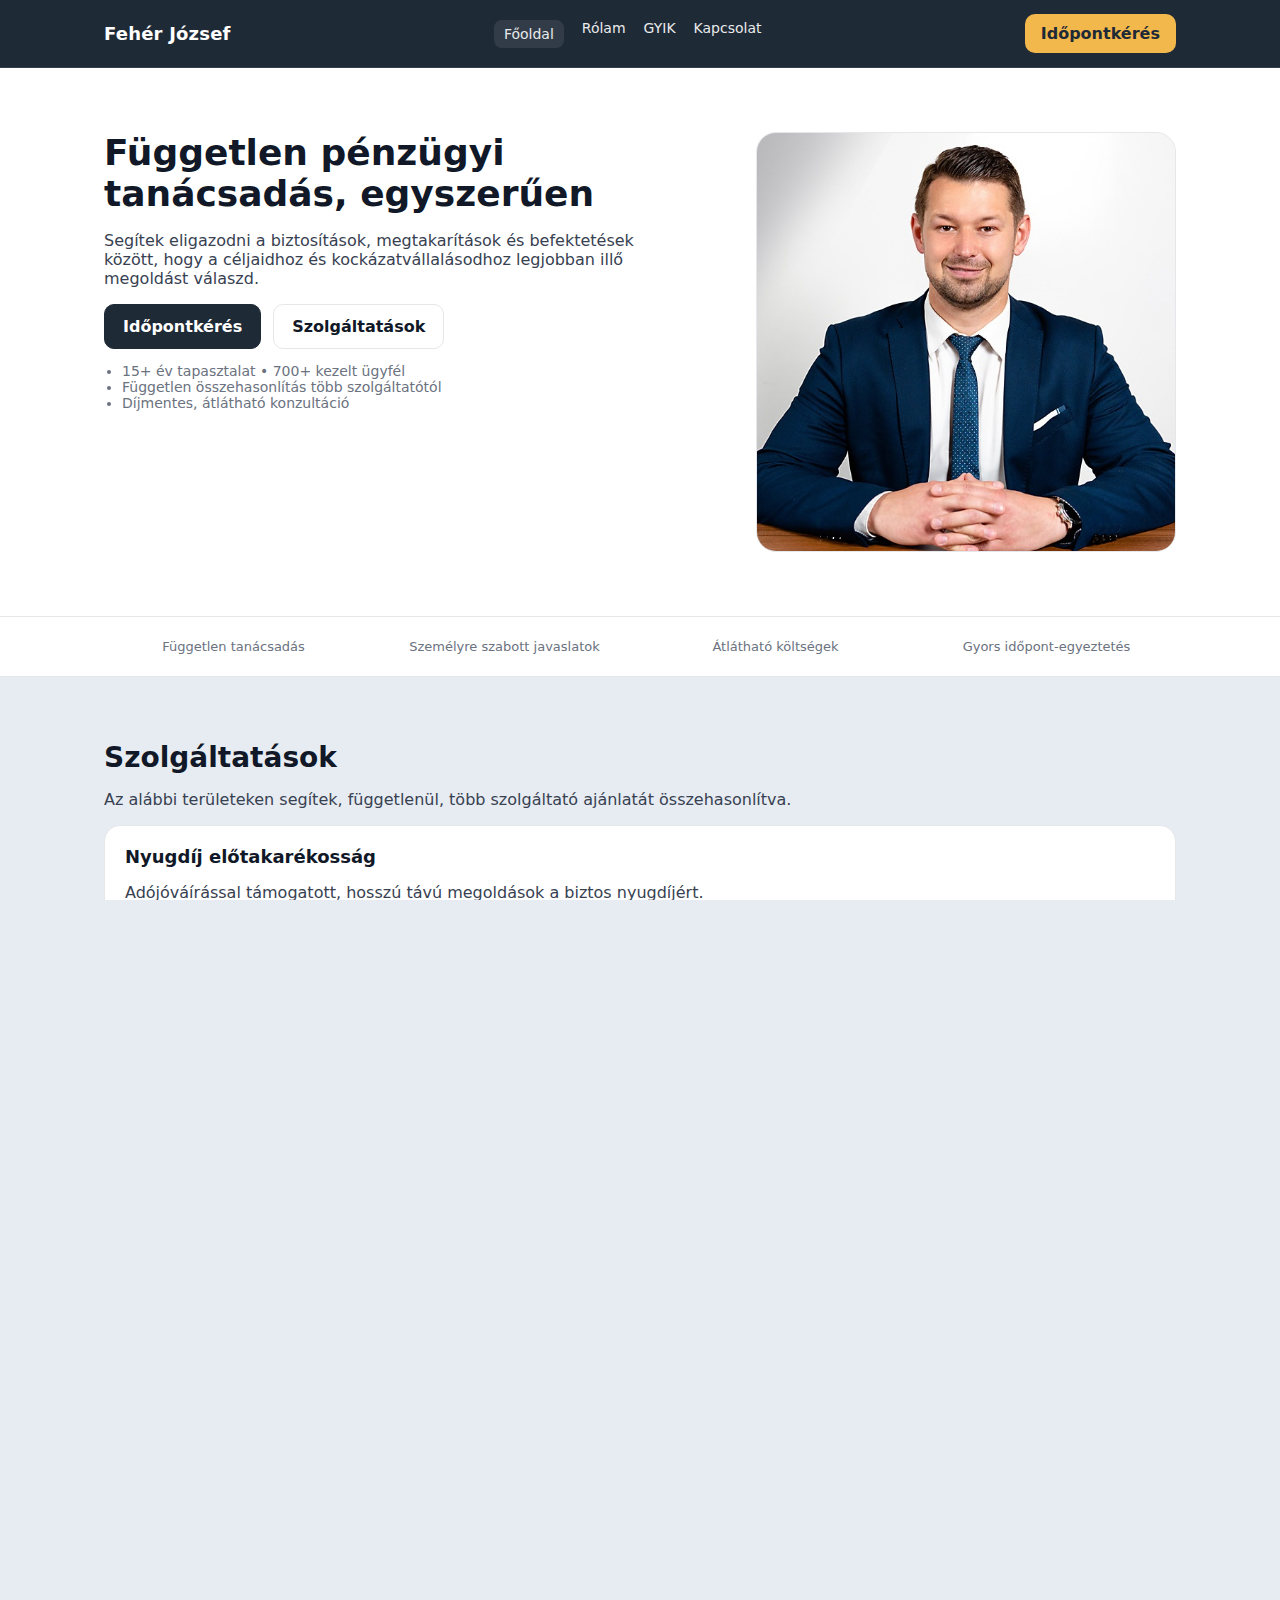
<file: index.html>
<!DOCTYPE html>
<html lang="hu">
  <head>
    <meta charset="utf-8" />
    <meta name="viewport" content="width=device-width, initial-scale=1" />
    <title>Fehér József – Főoldal</title>
    <link rel="stylesheet" href="styles.css" />
  </head>
  <body>
    <!-- ===== Header ===== -->
    <header>
      <div class="container nav">
        <a class="brand" href="index.html">Fehér József</a>

        <!-- Hamburger -->
        <button id="menu-toggle" type="button" class="menu-toggle"
                aria-expanded="false" aria-controls="mainmenu" aria-label="Menü">☰</button>

        <!-- Főmenü -->
        <nav class="menu" id="mainmenu">
  <a href="index.html" class="active" aria-current="page">Főoldal</a>
  <a href="rolam.html">Rólam</a>
  <a href="gyik.html">GYIK</a>
  <a href="kapcsolat.html">Kapcsolat</a>
</nav>


        <a class="cta" href="kapcsolat.html">Időpontkérés</a>
      </div>
    </header>

    <!-- ===== Hero ===== -->
    <section id="hero" class="hero">
      <div class="container pad hero-grid">
        <div>
          <h1>Független pénzügyi tanácsadás, egyszerűen</h1>
          <p>
            Segítek eligazodni a biztosítások, megtakarítások és befektetések között,
            hogy a céljaidhoz és kockázatvállalásodhoz legjobban illő megoldást válaszd.
          </p>
          <div class="btn-row">
            <a class="btn primary" href="kapcsolat.html">Időpontkérés</a>
            <a class="btn" href="#szolgaltatasok">Szolgáltatások</a>
          </div>
          <ul style="margin:14px 0 0 0; padding-left:18px; color:#6b7280; font-size:14px">
            <li>15+ év tapasztalat • 700+ kezelt ügyfél</li>
            <li>Független összehasonlítás több szolgáltatótól</li>
            <li>Díjmentes, átlátható konzultáció</li>
          </ul>
        </div>

        <div class="hero-img square">
          <img class="square-img" src="feher-jozsef-fejlec-1.jpg" alt="Fehér József – portré">
        </div>
      </div>
    </section>

    <!-- ===== Strip ===== -->
    <section class="strip">
      <div class="container pad" style="padding-top:22px; padding-bottom:22px">
        <div class="strip-grid">
          <div class="strip-item">Független tanácsadás</div>
          <div class="strip-item">Személyre szabott javaslatok</div>
          <div class="strip-item">Átlátható költségek</div>
          <div class="strip-item">Gyors időpont-egyeztetés</div>
        </div>
      </div>
    </section>

    <!-- ===== Szolgáltatások ===== -->
    <section id="szolgaltatasok">
      <div class="container pad">
        <h2>Szolgáltatások</h2>
        <p>Az alábbi területeken segítek, függetlenül, több szolgáltató ajánlatát összehasonlítva.</p>

        <a href="nyugdij.html" class="clickable-card">
          <div class="card">
          <h3>Nyugdíj előtakarékosság</h3>
          <p>Adójóváírással támogatott, hosszú távú megoldások a biztos nyugdíjért.</p>
          <ul>
          <li>NYESZ / Önkéntes nyugdíjpénztár</li>
          <li>Nyugdíjbiztosítások összehasonlítása</li>
          <li>Kockázat–hozam egyensúly</li>
      </ul>
    </div>
</a>
          <div class="card">
            <h3>Életbiztosítás</h3>
            <p>Védelem váratlan helyzetekre: család, hitel és vállalkozás biztonsága.</p>
            <ul style="margin:10px 0 0 18px;color:#6b7280;font-size:14px">
              <li>Kockázati élet, baleset, rokkantság</li>
              <li>Összeg és díj optimalizálás</li>
              <li>Több biztosító ajánlatai</li>
            </ul>
          </div>

          <div class="card">
            <h3>Hitel</h3>
            <p>Lakás-, vállalkozói és szabad felhasználású hitelek objektív összevetése.</p>
            <ul style="margin:10px 0 0 18px;color:#6b7280;font-size:14px">
              <li>Kamat, THM és költségek elemzése</li>
              <li>Kiváltási lehetőségek</li>
              <li>Egyedi feltételek egyeztetése</li>
            </ul>
          </div>

          <div class="card">
            <h3>Befektetés</h3>
            <p>Közép- és hosszú távú megtakarítások átlátható költségekkel.</p>
            <ul style="margin:10px 0 0 18px;color:#6b7280;font-size:14px">
              <li>Profilhoz illesztett portfólió</li>
              <li>Rendszeres / eseti befizetés</li>
              <li>Kockázatkezelés</li>
            </ul>
          </div>

          <div class="card">
            <h3>Gyermek megtakarítás</h3>
            <p>Előre tervezett pénzügyi háttér a legfontosabb mérföldkövekhez.</p>
            <ul style="margin:10px 0 0 18px;color:#6b7280;font-size:14px">
              <li>Oktatás és indulótőke</li>
              <li>Időtáv- és kockázat-illesztés</li>
              <li>Költséghatékony megoldások</li>
            </ul>
          </div>

          <div class="card">
            <h3>Vállalati megoldások</h3>
            <p>Munkavállalói juttatások és kockázatkezelés cégeknek.</p>
            <ul style="margin:10px 0 0 18px;color:#6b7280;font-size:14px">
              <li>Egészség- és nyugdíjprogramok</li>
              <li>Csoportos biztosítások</li>
              <li>Költségoptimalizálás</li>
            </ul>
          </div>
        </div>
      </div>
    </section>

    <!-- ===== Footer ===== -->
    <footer>
      <div class="container">
        <div style="display:flex; flex-wrap:wrap; gap:10px; align-items:center; justify-content:space-between;">
          <strong>Fehér József</strong>
          <div style="font-size:12px">
            © <span id="year"></span> Fehér József •
            <a href="adatkezeles.html">Adatkezelési tájékoztató</a> •
            <a href="joginyilatkozat.html">Jogi nyilatkozat</a>
          </div>
        </div>
      </div>
    </footer>

    <!-- ===== Script (EGY darab, tiszta) ===== -->
    <script>
      // © év
      document.getElementById('year').textContent = new Date().getFullYear();

      // Hamburger
      document.addEventListener('DOMContentLoaded', function () {
        const btn  = document.getElementById('menu-toggle');
        const menu = document.getElementById('mainmenu');
        if (!btn || !menu) return;

        btn.addEventListener('click', function (e) {
          e.preventDefault();
          e.stopPropagation();
          const open = menu.classList.toggle('open');
          btn.setAttribute('aria-expanded', open ? 'true' : 'false');
        });

        // menün kívül katt: zárás
        document.addEventListener('click', function (e) {
          if (menu.classList.contains('open') &&
              !menu.contains(e.target) && e.target !== btn) {
            menu.classList.remove('open');
            btn.setAttribute('aria-expanded', 'false');
          } document.addEventListener('DOMContentLoaded', function () {
    const btn  = document.getElementById('menu-toggle');
    const menu = document.getElementById('mainmenu');
    if (!btn || !menu) return;

    // Menü zárása, ha egy menüpontot választanak
    menu.querySelectorAll('a').forEach(a=>{
      a.addEventListener('click', ()=>{
        if (menu.classList.contains('open')) {
          menu.classList.remove('open');
          btn.setAttribute('aria-expanded','false');
        }
      });
    });
  });
        });
      });
    </script>
  </body>
</html>
</file>
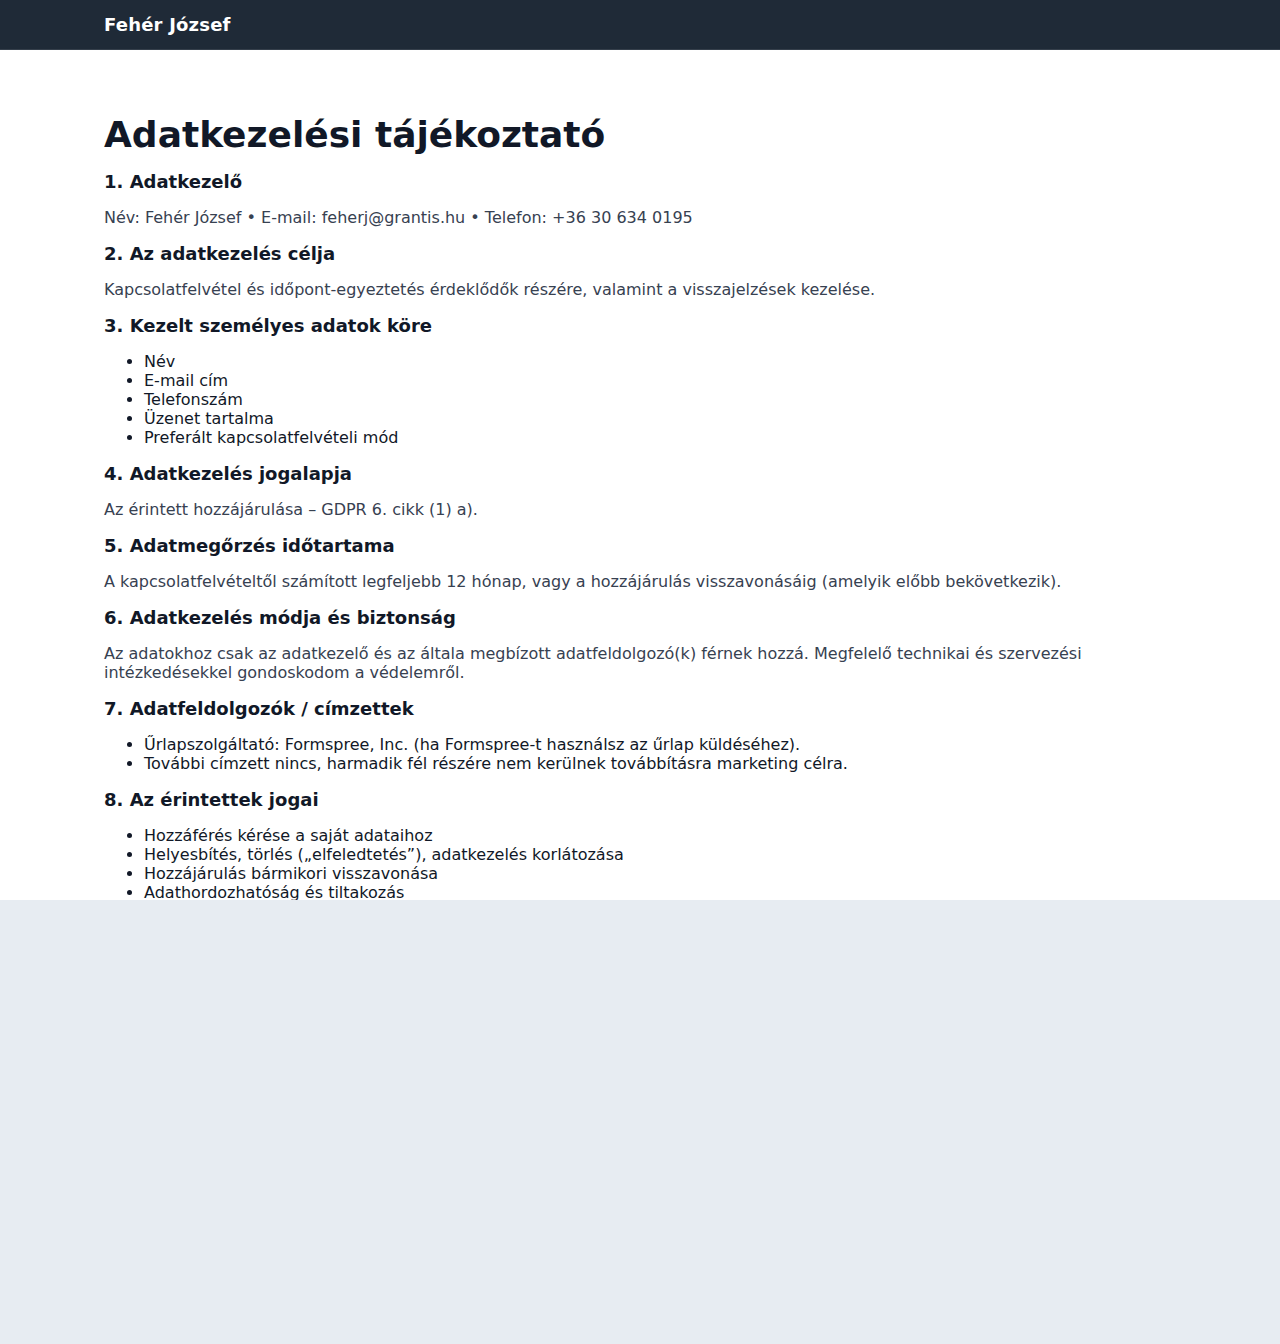
<file: adatkezeles.html>
<!DOCTYPE html>
<html lang="hu">
	<head>
		<meta charset="utf-8" />
		<meta name="viewport" content="width=device-width, initial-scale=1" />
		<title>Adatkezelési tájékoztató – Fehér József</title>
		<link rel="stylesheet" href="styles.css" />
	</head>
	<body>
		<header>
			<div class="container nav">
				<a class="brand" href="index.html">Fehér József</a>
			</div>
		</header>
		<section class="hero">
			<div class="container pad">
				<h1>Adatkezelési tájékoztató</h1>
				<p>
					
				</p>
				<h3>1. Adatkezelő</h3>
				<p>
					Név: Fehér József • E-mail: feherj@grantis.hu • Telefon: +36 30 634
					0195
				</p>

				<h3>2. Az adatkezelés célja</h3>
				<p>
					Kapcsolatfelvétel és időpont-egyeztetés érdeklődők részére, valamint a
					visszajelzések kezelése.
				</p>

				<h3>3. Kezelt személyes adatok köre</h3>
				<ul>
					<li>Név</li>
					<li>E-mail cím</li>
					<li>Telefonszám</li>
					<li>Üzenet tartalma</li>
					<li>Preferált kapcsolatfelvételi mód</li>
				</ul>

				<h3>4. Adatkezelés jogalapja</h3>
				<p>Az érintett hozzájárulása – GDPR 6. cikk (1) a).</p>

				<h3>5. Adatmegőrzés időtartama</h3>
				<p>
					A kapcsolatfelvételtől számított legfeljebb 12 hónap, vagy a
					hozzájárulás visszavonásáig (amelyik előbb bekövetkezik).
				</p>

				<h3>6. Adatkezelés módja és biztonság</h3>
				<p>
					Az adatokhoz csak az adatkezelő és az általa megbízott
					adatfeldolgozó(k) férnek hozzá. Megfelelő technikai és szervezési
					intézkedésekkel gondoskodom a védelemről.
				</p>

				<h3>7. Adatfeldolgozók / címzettek</h3>
				<ul>
					<li>
						Űrlapszolgáltató: Formspree, Inc. (ha Formspree-t használsz az űrlap
						küldéséhez).
					</li>
					<li>
						További címzett nincs, harmadik fél részére nem kerülnek
						továbbításra marketing célra.
					</li>
				</ul>

				<h3>8. Az érintettek jogai</h3>
				<ul>
					<li>Hozzáférés kérése a saját adataihoz</li>
					<li>Helyesbítés, törlés („elfeledtetés”), adatkezelés korlátozása</li>
					<li>Hozzájárulás bármikori visszavonása</li>
					<li>Adathordozhatóság és tiltakozás</li>
				</ul>
				<p>Jogai gyakorlásához: feherj@grantis.hu</p>

				<h3>9. Panasz benyújtása</h3>
				<p>
					Nemzeti Adatvédelmi és Információszabadság Hatóság (NAIH) – 1055
					Budapest, Falk Miksa u. 9–11. • naih.hu
				</p>

				<h3>10. Cookie-k és naplózás</h3>
				<p>
					Az oldal jelenleg nem használ profilozó cookie-kat és nem végez
					viselkedéses követést. Alapvető naplózás kizárólag a kiszolgáló
					működésének ellenőrzésére szolgál.
				</p>

				<h3>11. Egyéb rendelkezések</h3>
				<p>
					Az Adatkezelési tájékoztatót időről időre frissíthetem. A változások a
					közzététellel lépnek hatályba.
				</p>

				<p style="font-size: 13px; color: #6b7280">
					Utolsó frissítés: 2025. 11. 01.
				</p>
        <p><a class="btn primary" href="index.html">Vissza a főoldalra</a></p>

			</div>
		</section>
	</body>
</html>
</file>
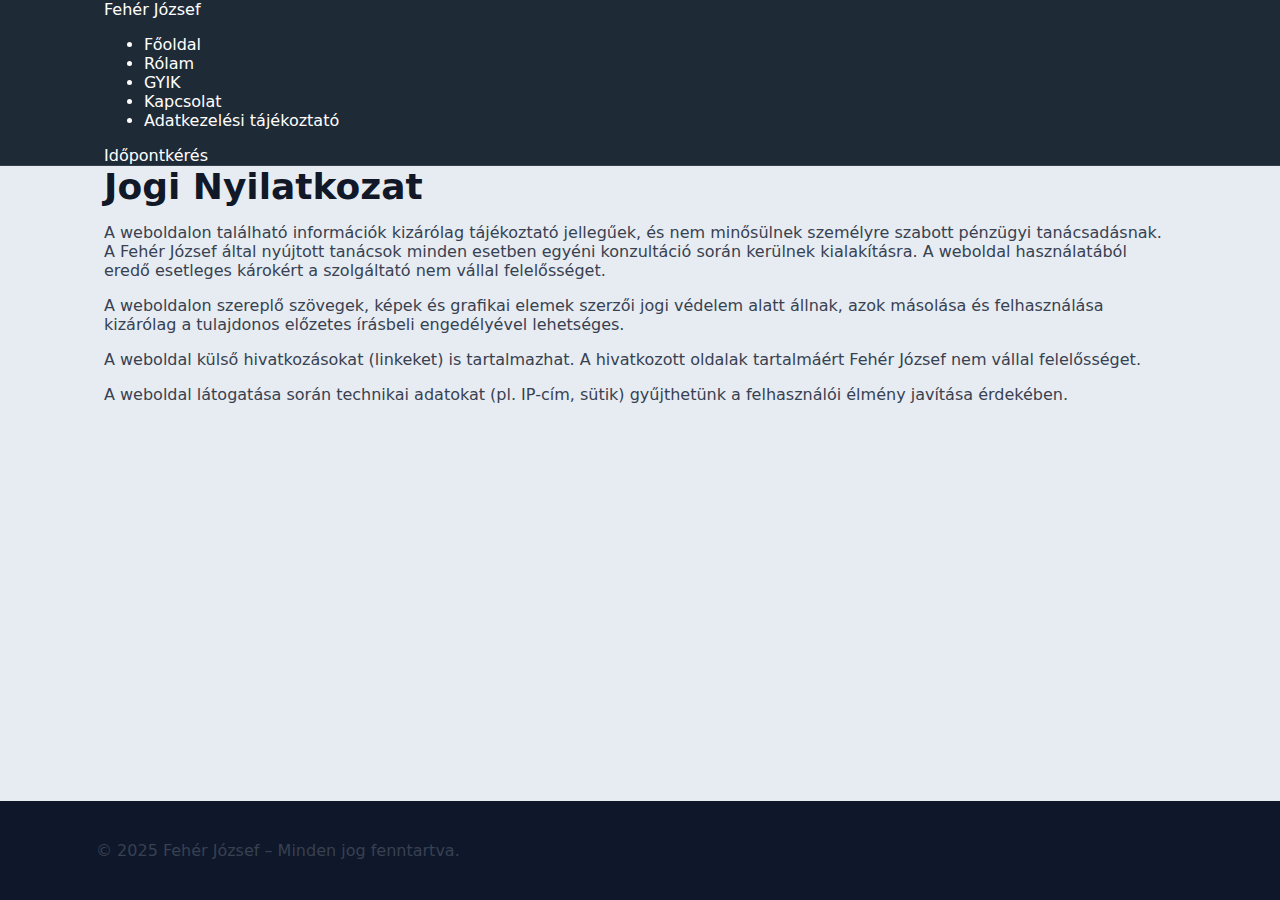
<file: joginyilatkozat.html>
<!DOCTYPE html>
<html lang="hu">
<head>
  <meta charset="UTF-8" />
  <meta name="viewport" content="width=device-width, initial-scale=1.0" />
  <title>Jogi Nyilatkozat – Fehér József</title>
  <link rel="stylesheet" href="styles.css" />
</head>
<body>
  <header class="navbar">
    <div class="container">
      <a href="index.html" class="logo">Fehér József</a>
      <nav>
        <ul>
          <li><a href="index.html">Főoldal</a></li>
          <li><a href="rolam.html">Rólam</a></li>
          <li><a href="gyik.html">GYIK</a></li>
          <li><a href="kapcsolat.html">Kapcsolat</a></li>
          <li><a href="adatkezeles.html" class="active">Adatkezelési tájékoztató</a></li>
        </ul>
      </nav>
      <a href="kapcsolat.html#idopont" class="cta-button">Időpontkérés</a>
    </div>
  </header>

  <main class="section container">
    <h1>Jogi Nyilatkozat</h1>

    <p>
      A weboldalon található információk kizárólag tájékoztató jellegűek, és nem minősülnek személyre szabott pénzügyi tanácsadásnak.
      A Fehér József által nyújtott tanácsok minden esetben egyéni konzultáció során kerülnek kialakításra. A weboldal használatából eredő
      esetleges károkért a szolgáltató nem vállal felelősséget.
    </p>

    <p>
      A weboldalon szereplő szövegek, képek és grafikai elemek szerzői jogi védelem alatt állnak, azok másolása és felhasználása kizárólag
      a tulajdonos előzetes írásbeli engedélyével lehetséges.
    </p>

    <p>
      A weboldal külső hivatkozásokat (linkeket) is tartalmazhat. A hivatkozott oldalak tartalmáért Fehér József nem vállal felelősséget.
    </p>

    <p>
      A weboldal látogatása során technikai adatokat (pl. IP-cím, sütik) gyűjthetünk a felhasználói élmény javítása érdekében.
    </p>
  </main>

  <footer class="footer">
    <div class="container">
      <p>&copy; 2025 Fehér József – Minden jog fenntartva.</p>
    </div>
  </footer>
</body>
</html>
</file>
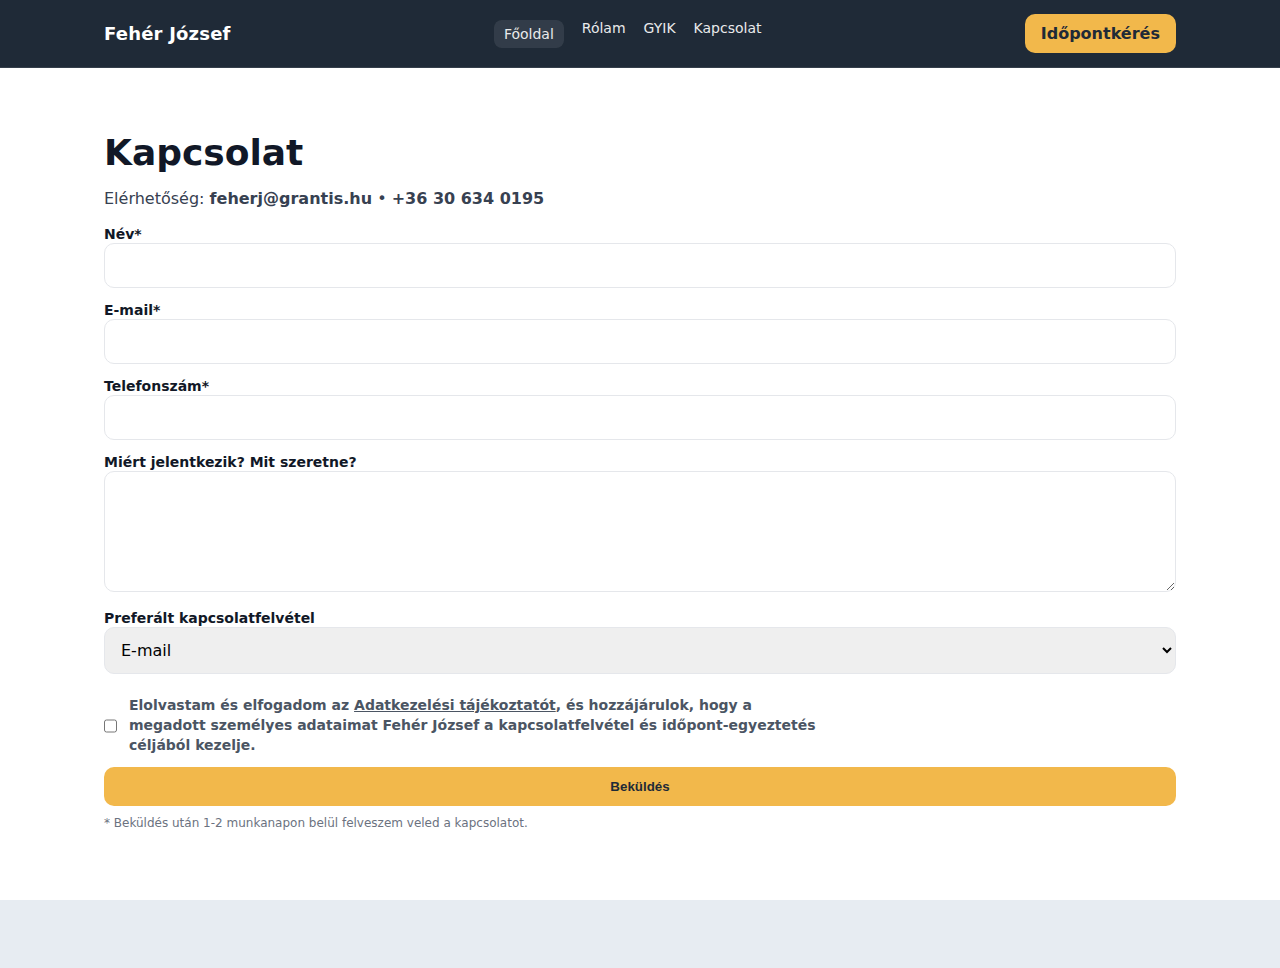
<file: kapcsolat.html>
<!DOCTYPE html>
<html lang="hu">
	<head>
		<meta charset="utf-8" />
		<meta name="viewport" content="width=device-width, initial-scale=1" />
		<title>Kapcsolat – Fehér József</title>
		<link rel="stylesheet" href="styles.css" />
	</head>
	<body>
		<header>
  <div class="container nav">
    <a class="brand" href="index.html">Fehér József</a>

    <!-- HAMBURGER GOMB -->
    <button id="menu-toggle" type="button"
        class="menu-toggle"
        aria-expanded="false" aria-controls="mainmenu" aria-label="Menü">☰</button>


    <!-- MENÜ (ID KELL!) -->
    <nav class="menu" id="mainmenu">
      <a href="index.html" class="active">Főoldal</a>
      <a href="rolam.html">Rólam</a>
      <a href="gyik.html">GYIK</a>
      <a href="kapcsolat.html">Kapcsolat</a>
    </nav>

    <a class="cta" href="kapcsolat.html">Időpontkérés</a>
  </div>
</header>


		<section class="hero">
			<div class="container pad">
				<h1>Kapcsolat</h1>
				<p>
					Elérhetőség: <strong>feherj@grantis.hu</strong> •
					<strong>+36 30 634 0195</strong>
				</p>
				<form
					class="mt-16"
					action="https://formspree.io/f/xblpppoa"
					method="POST"
				>
					<div>
						<label>Név*</label>
						<input required name="name" placeholder="" />
					</div>

					<div>
						<label>E-mail*</label>
						<input required type="email" name="email" placeholder="" />
					</div>

					<div>
						<label>Telefonszám*</label>
						<input
							id="phone"
							name="phone"
							type="tel"
							inputmode="numeric"
							autocomplete="tel"
							required
							maxlength="15"
							pattern="^[0-9]{9,15}$"
							title="Kérlek, csak számokat adj meg (9–15 számjegy)."
							oninput="this.value=this.value.replace(/[^0-9]/g,'');"
							placeholder=""
						/>
					</div>

					<div>
						<label>Miért jelentkezik? Mit szeretne?</label>
						<textarea name="message" rows="5" placeholder=""></textarea>
					</div>

					<div>
						<label>Preferált kapcsolatfelvétel</label>
						<select name="contact_pref">
							<option>E-mail</option>
							<option>Telefon</option>
						</select>
					</div>

					<label class="consent" id="gdpr-consent">
						<input
							type="checkbox"
							required
							name="gdpr"
							aria-describedby="gdpr-error"
						/>
						<span>
							Elolvastam és elfogadom az
							<a href="adatkezeles.html" target="_blank" rel="noopener"
								>Adatkezelési tájékoztatót</a
							>, és hozzájárulok, hogy a megadott személyes adataimat Fehér
							József a kapcsolatfelvétel és időpont-egyeztetés céljából kezelje.
						</span>
					</label>
					<p
						id="gdpr-error"
						style="
							display: none;
							color: #b91c1c;
							font-size: 13px;
							margin: 6px 0 10px 0;
						"
					>
						Kérlek, jelöld be a hozzájárulást a folytatáshoz.
					</p>

					<button class="submit" type="submit" id="submit-btn" disabled>
						Beküldés
					</button>

					<input
						type="hidden"
						name="_subject"
						value="Új érdeklődés – feherjozsef.hu"
					/>
					<input type="hidden" name="_redirect" value="/koszonjuk.html" />
					<input type="text" name="_gotcha" style="display: none" />
				</form>

				<p style="margin-top: 10px; font-size: 12px; color: #6b7280">
					* Beküldés után 1-2 munkanapon belül felveszem veled a kapcsolatot.
				</p>
			</div>
		</section>

		<footer>
			<div class="container">
				<div style="font-size: 12px">
					© <span id="yearR"></span> Fehér József •
					<a href="adatkezeles.html">Adatkezelési tájékoztató</a> •
					<a href="jogi-nyilatkozat.html">Jogi nyilatkozat</a>
				</div>
			</div>
		</footer>
		<script>
document.addEventListener('DOMContentLoaded', function(){
  const form  = document.querySelector('form');
  if (!form) return;

  const email = form.querySelector('input[name="email"]');
  const phone = document.getElementById('phone');
  const gdpr  = form.querySelector('input[name="gdpr"]');
  const btn   = document.getElementById('submit-btn');

  const emailErr = document.getElementById('email-error');
  const phoneErr = document.getElementById('phone-error');
  const gdprErr  = document.getElementById('gdpr-error');
  const gdprWrap = document.getElementById('gdpr-consent');

  function show(el){ if(el){ el.style.display='block'; } }
  function hide(el){ if(el){ el.style.display='none'; } }

  function toggleBtn(){ if (btn && gdpr) btn.disabled = !gdpr.checked; }
  if (gdpr) gdpr.addEventListener('change', ()=>{ toggleBtn(); hide(gdprErr); gdprWrap.style.outline='none'; });
  toggleBtn();

  if (email) email.addEventListener('input', ()=> hide(emailErr));
  if (phone){
    phone.addEventListener('input', ()=>{
      phone.value = phone.value.replace(/[^0-9]/g,'').slice(0,15);
      hide(phoneErr);
    });
    phone.addEventListener('paste', (e)=>{
      e.preventDefault();
      const digits=(e.clipboardData.getData('text')||'').replace(/\D/g,'').slice(0,15);
      document.execCommand('insertText', false, digits);
    });
  }

  form.addEventListener('submit', function(e){
   
    if (gdpr && !gdpr.checked){
      e.preventDefault();
      show(gdprErr);
      gdprWrap.style.outline = '2px solid #b91c1c';
      gdprWrap.style.outlineOffset = '4px';
      gdpr.scrollIntoView({behavior:'smooth', block:'center'});
      gdpr.focus();
      return;
    }
    
    const emailOK = email && email.validity.valid; 
    if (!emailOK){
      e.preventDefault();
      show(emailErr);
      email.scrollIntoView({behavior:'smooth', block:'center'});
      email.focus();
      return;
    }
    // Telefon
    const phoneOK = phone && /^\d{9,15}$/.test(phone.value);
    if (!phoneOK){
      e.preventDefault();
      show(phoneErr);
      phone.scrollIntoView({behavior:'smooth', block:'center'});
      phone.focus();
      return;
    }
  });
});
  document.addEventListener('DOMContentLoaded', function(){
    const btn  = document.querySelector('.menu-toggle');
    const menu = document.getElementById('mainmenu');
    if (!btn || !menu) return;

    btn.addEventListener('click', function(){
      const open = menu.classList.toggle('open');
      btn.setAttribute('aria-expanded', open ? 'true' : 'false');
  document.addEventListener('DOMContentLoaded', function(){
    const btn  = document.querySelector('.menu-toggle');
    const menu = document.getElementById('mainmenu');
    if (!btn || !menu) return;
    btn.addEventListener('click', function(){
      const open = menu.classList.toggle('open');
      btn.setAttribute('aria-expanded', open ? 'true' : 'false');
(function () {
  var btn  = document.getElementById('menu-toggle');
  var menu = document.getElementById('mainmenu');
  if (!btn || !menu) return;

  btn.addEventListener('click', function (e) {
    e.stopPropagation();                       // ne buborékoljon tovább
    var open = menu.classList.toggle('open');  // nyit/zár
    btn.setAttribute('aria-expanded', open ? 'true' : 'false');
  });

  // Menün kívül kattintásra zárjuk
  document.addEventListener('click', function (e) {
    if (menu.classList.contains('open') &&
        !menu.contains(e.target) && e.target !== btn) {
      menu.classList.remove('open');
      btn.setAttribute('aria-expanded', 'false');
    }
  });
})();


    });
  });
    });
  });
</script>

	</body>
</html>
</file>
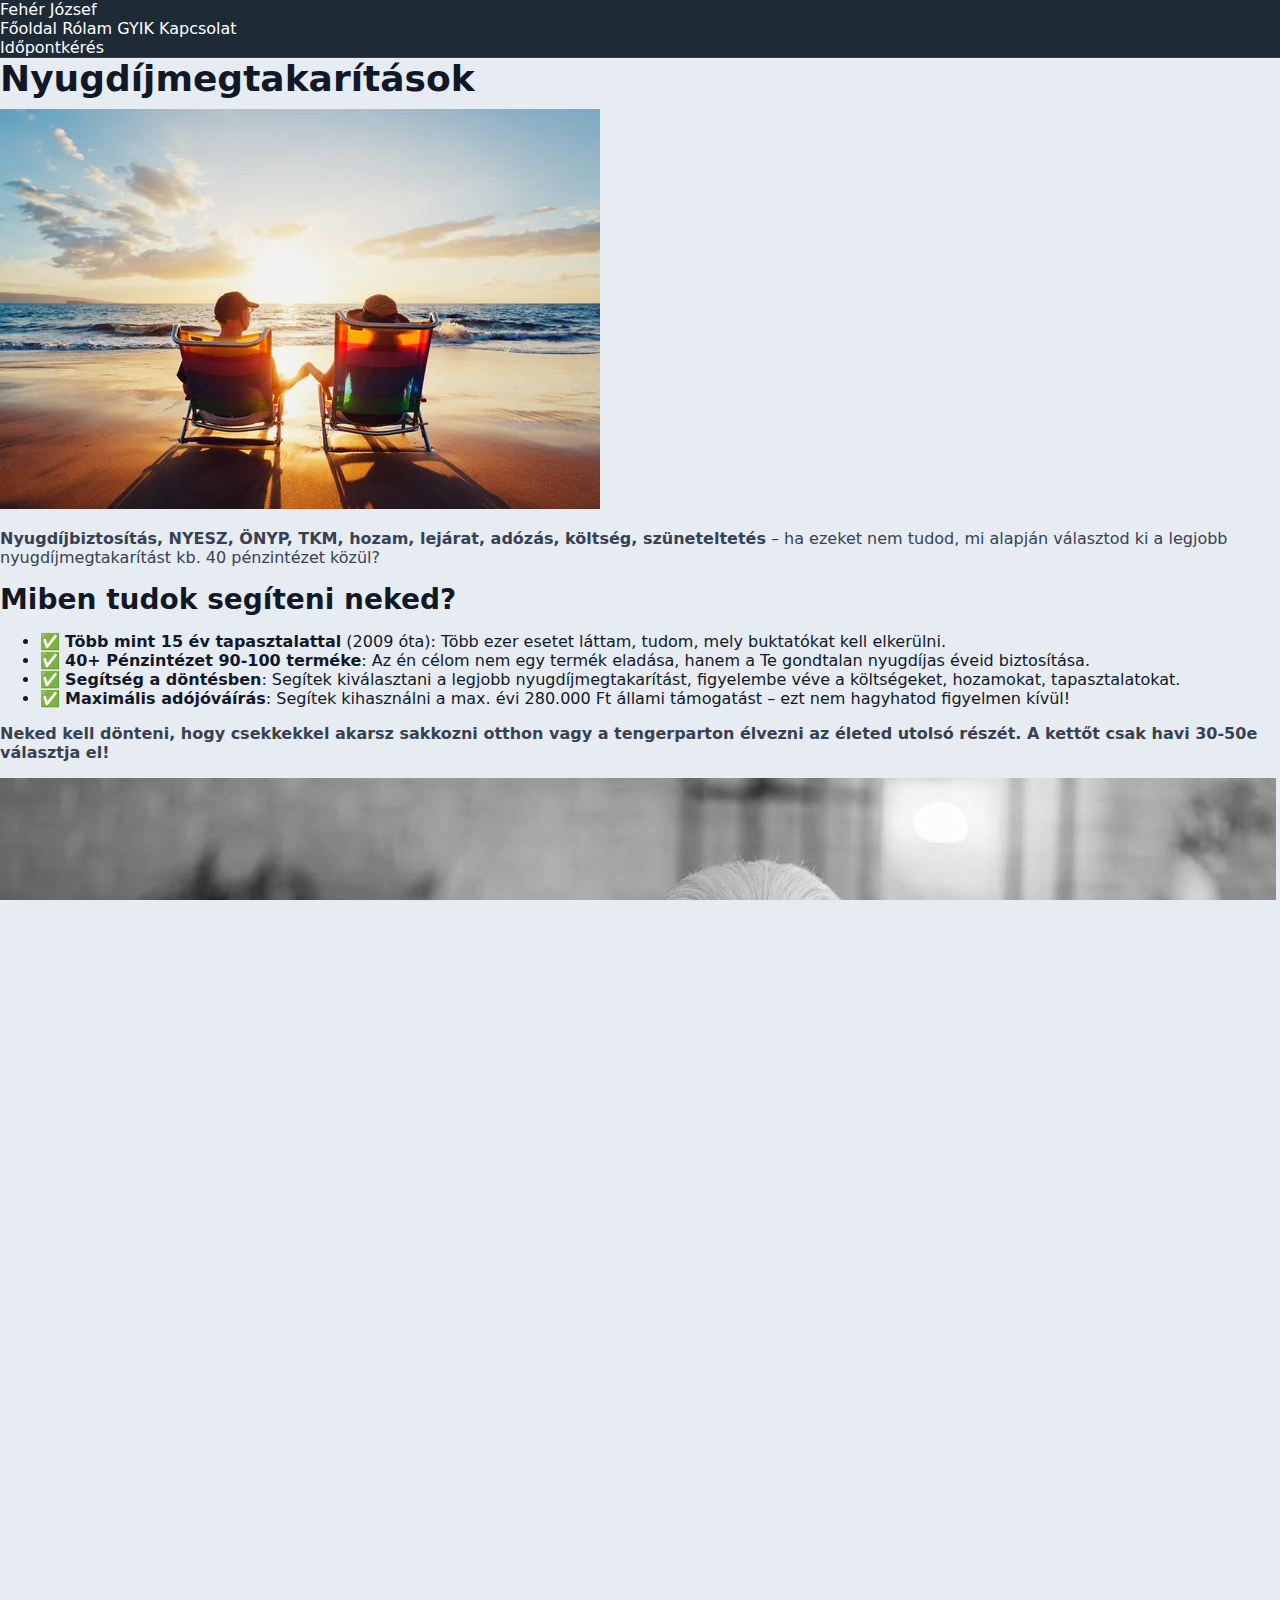
<file: nyugdij.html>
<!DOCTYPE html>
<html lang="hu">
<head>
  <meta charset="UTF-8" />
  <meta name="viewport" content="width=device-width, initial-scale=1.0"/>
  <title>Nyugdíjmegtakarítás</title>
  <link rel="stylesheet" href="styles.css" />
</head>
<body class="nyugdij-oldal">
  <header class="header">
    <div class="container-nav">
      <div class="logo">Fehér József</div>
      <nav>
        <a href="index.html">Főoldal</a>
        <a href="rolam.html">Rólam</a>
        <a href="gyik.html">GYIK</a>
        <a href="kapcsolat.html">Kapcsolat</a>
      </nav>
      <a class="idopont-btn" href="kapcsolat.html">Időpontkérés</a>
    </div>
  </header>

  <main class="nyugdij-container">
    <h1>Nyugdíjmegtakarítások</h1>

    <section class="nyugdij-section">
      <img src="Nyugdíj.jpg" alt="Nyugdíjas férfi gondterhelten számlát néz" />
      <p><strong>Nyugdíjbiztosítás, NYESZ, ÖNYP, TKM, hozam, lejárat, adózás, költség, szüneteltetés</strong> – ha ezeket nem tudod, mi alapján választod ki a legjobb nyugdíjmegtakarítást kb. 40 pénzintézet közül?</p>
    </section>

    <section class="segitseg">
      <h2>Miben tudok segíteni neked?</h2>
      <ul>
        <li>✅ <strong>Több mint 15 év tapasztalattal</strong> (2009 óta): Több ezer esetet láttam, tudom, mely buktatókat kell elkerülni.</li>
        <li>✅ <strong>40+ Pénzintézet 90-100 terméke</strong>: Az én célom nem egy termék eladása, hanem a Te gondtalan nyugdíjas éveid biztosítása.</li>
        <li>✅ <strong>Segítség a döntésben</strong>: Segítek kiválasztani a legjobb nyugdíjmegtakarítást, figyelembe véve a költségeket, hozamokat, tapasztalatokat.</li>
        <li>✅ <strong>Maximális adójóváírás</strong>: Segítek kihasználni a max. évi 280.000 Ft állami támogatást – ezt nem hagyhatod figyelmen kívül!</li>
      </ul>
    </section>

    <section class="utolso-uzenet">
      <p><strong>Neked kell dönteni, hogy csekkekkel akarsz sakkozni otthon vagy a tengerparton élvezni az életed utolsó részét. A kettőt csak havi 30-50e választja el!</strong></p>
      <img src="Nyugdíjas.jpg" alt="Tengerparton ülő nyugdíjas pár" />
    </section>
  </main>
</body>
</html>
</file>
<file: styles.css>
:root {
	--navy: #1f2a37;
	--gray: #5e6b7a;
	--bg: #e7ecf2;
	--gold: #f2b84b;
	--white: #fff;
	--text: #111827;
}
* {
	box-sizing: border-box;
}
html,
body {
	margin: 0;
	color: var(--text);
	background: var(--bg);
	font-family: system-ui, -apple-system, Segoe UI, Roboto, Inter, Arial,
		sans-serif;
	overflow-x: hidden;
}
img,
svg,
video {
	max-width: 100%;
	height: auto;
}
a {
	color: inherit;
	text-decoration: none;
}
.container {
	max-width: 1120px;
	margin: 0 auto;
	padding: 0 16px;
}
.pad {
	padding: 64px 0;
}
h1,
h2,
h3 {
	margin: 0 0 10px;
}
h1 {
	font-size: 36px;
	line-height: 1.15;
}
h2 {
	font-size: 28px;
}
h3 {
	font-size: 18px;
}
p {
	color: #374151;
}

h1,
h2,
h3,
p,
li,
.card,
.brand {
	overflow-wrap: anywhere;
	word-break: break-word;
}

header {
	position: sticky;
	top: 0;
	z-index: 40;
	background: var(--navy);
	color: var(--white);
	border-bottom: 1px solid rgba(255, 255, 255, 0.1);
}
.nav {
	display: flex;
	align-items: center;
	justify-content: space-between;
	padding: 14px 0;
}
.brand {
	font-weight: 800;
	font-size: 18px;
	letter-spacing: 0.2px;
}
.menu {
	display: none;
	gap: 20px;
	font-size: 14px;
}
.menu a {
	opacity: 0.9;
}
.menu a:hover {
	opacity: 1;
}
.menu .active {
	background: rgba(255, 255, 255, 0.1);
	padding: 6px 10px;
	border-radius: 8px;
}
.cta {
	background: var(--gold);
	color: var(--navy);
	padding: 10px 16px;
	border-radius: 10px;
	font-weight: 600;
}
@media (min-width: 768px) {
	.menu {
		display: flex;
	}
}

.hero {
	background: var(--white);
}
.hero-grid {
	display: grid;
	gap: 28px;
}
@media (min-width: 900px) {
	.hero-grid {
		grid-template-columns: 1.1fr 1fr;
	}
}
.hero-img {
	aspect-ratio: 4/3;
	background: #f3f4f6;
	border: 1px solid #e5e7eb;
	border-radius: 16px;
	display: grid;
	place-items: center;
	color: #9ca3af;
}
.btn-row {
	display: flex;
	gap: 12px;
	flex-wrap: wrap;
}
.btn {
	display: inline-block;
	padding: 12px 18px;
	border-radius: 10px;
	font-weight: 600;
	border: 1px solid #e5e7eb;
}
.btn.primary {
	background: var(--navy);
	color: #fff;
	border-color: var(--navy);
}

.strip {
	border-top: 1px solid #e5e7eb;
	border-bottom: 1px solid #e5e7eb;
	background: #fff;
}
.strip-grid {
	display: grid;
	grid-template-columns: 1fr 1fr;
	gap: 12px;
}
@media (min-width: 640px) {
	.strip-grid {
		grid-template-columns: repeat(4, 1fr);
	}
}
.strip-item {
	font-size: 13px;
	text-align: center;
	color: #6b7280;
}

.cards {
	display: grid;
	gap: 16px;
}
@media (min-width: 900px) {
	.cards {
		grid-template-columns: repeat(3, 1fr);
	}
}
.card {
	background: #fff;
	border: 1px solid #e5e7eb;
	border-radius: 16px;
	padding: 20px;
}
.price {
	margin-top: 8px;
	font-weight: 800;
}

.grid-2 {
	display: grid;
	gap: 16px;
}
@media (min-width: 900px) {
	.grid-2 {
		grid-template-columns: 1fr 1fr;
	}
}
.step-grid {
	display: grid;
	gap: 16px;
}
@media (min-width: 900px) {
	.step-grid {
		grid-template-columns: repeat(4, 1fr);
	}
}
.step {
	background: #fff;
	border: 1px solid #e5e7eb;
	border-radius: 16px;
	padding: 20px;
	text-align: center;
}
.step .num {
	height: 40px;
	width: 40px;
	border-radius: 999px;
	border: 1px solid #e5e7eb;
	display: grid;
	place-items: center;
	margin: 0 auto 10px;
}

details {
	background: #fff;
	border: 1px solid #e5e7eb;
	border-radius: 12px;
	padding: 14px;
}
details + details {
	margin-top: 10px;
}
summary {
	cursor: pointer;
	font-weight: 600;
}

form {
	display: grid;
	gap: 12px;
}
input,
textarea,
select {
	width: 100%;
	padding: 12px;
	border: 1px solid #e5e7eb;
	border-radius: 10px;
	font: inherit;
}
label {
	font-size: 14px;
	font-weight: 600;
}
.consent {
	display: flex;
	gap: 10px;
	align-items: flex-start;
	font-size: 13px;
	color: #4b5563;
}
.submit {
	background: var(--gold);
	color: var(--navy);
	border: none;
	padding: 12px 18px;
	border-radius: 10px;
	font-weight: 700;
	cursor: pointer;
}

footer {
	background: #0f172a;
	color: #cbd5e1;
}
footer .container {
	padding: 24px 16px;
}

.mt-16 {
	margin-top: 16px;
}

.hero-img.portrait {
	width: 520px; /* ha túl nagy: csökkentsd pl. 480px-re */
	aspect-ratio: 4 / 3;
	border-radius: 16px;
	overflow: hidden;
	background: #f3f4f6;
	margin: 24px auto;
	position: relative;
}

.hero-img.portrait .profile-img {
	width: 100%;
	height: 100%;
	object-fit: cover;
	object-position: 75% 50%;
	display: block;
}

.hero-img.portrait .decor {
	position: absolute;
	left: 18px;
	top: 18px;
	width: 120px;
	height: auto;
	pointer-events: none;
	filter: drop-shadow(0 2px 6px rgba(0, 0, 0, 0.08));
}

@media (max-width: 640px) {
	.hero-img.portrait {
		width: 100%;
		max-width: 360px;
	}
	.hero-img.portrait .decor {
		width: 72px;
		left: 10px;
		top: 10px;
	}
}
:root {
	--gutter: clamp(14px, 4vw, 24px);
}

.container {
	padding-left: calc(var(--gutter) + env(safe-area-inset-left, 0px));
	padding-right: calc(var(--gutter) + env(safe-area-inset-right, 0px));
}
.hero-img,
.card,
details,
.step,
.strip .strip-item {
	border-radius: 16px;
}

@media (max-width: 480px) {
	.pad {
		padding-top: 48px;
		padding-bottom: 48px;
	}
	.nav {
		padding-top: 10px;
		padding-bottom: 10px;
	}
	.cards {
		gap: 14px;
	}
}

html, body { height: 100%; }
body {
  min-height: 100vh;
  display: flex;
  flex-direction: column;
}
.site-main { flex: 1 0 auto; }  
footer { margin-top: auto; }      

.hero-img.banner{
  aspect-ratio: 16 / 5;     
  border-radius: 16px;
  overflow: hidden;
  background: #f3f4f6;
}
.hero-img.banner .banner-img{
  width: 100%;
  height: 100%;
  object-fit: cover;
  object-position: 55% 42%;
  display: block;
}
@media (max-width: 640px){
  .hero-img.banner{ aspect-ratio: 4 / 3; }
}

.hero-grid{ align-items: start; }        

.hero-img.square{
  aspect-ratio: 1 / 1;                  
  max-width: 420px;                      
  width: 100%;
  border-radius: 20px;
  overflow: hidden;
  background: #f3f4f6;
  margin-left: auto;                    
}

.hero-img.square .square-img{
  width: 100%;
  height: 100%;
  object-fit: cover;
  object-position: 60% center;           
  display: block;
}

@media (max-width: 640px){
  .hero-img.square{ max-width: 320px; margin: 0 auto; }
}
label.consent a { text-decoration: underline; }
label.consent a:hover { opacity: .85; }

label.consent{
  display: flex;
  align-items: center;      
  justify-content: flex-start;
  gap: 12px;
  max-width: 720px;
  line-height: 1.4;
  font-size: 14px;
  color: #4b5563;
  margin-top: 10px;
}

label.consent input[type="checkbox"]{
  margin: 0;                
  vertical-align: middle;
  inline-size: 18px;       
  block-size: 18px;
}

label.consent span{
  flex: 1 1 auto;
}


@supports (accent-color: #F2B84B){
  label.consent input[type="checkbox"]{ accent-color: #F2B84B; }
}

html, body { overflow-x: hidden; }               

:root{ --gutter: clamp(14px, 4vw, 24px); }      
.container{
  padding-left: calc(var(--gutter) + env(safe-area-inset-left, 0px));
  padding-right: calc(var(--gutter) + env(safe-area-inset-right, 0px));
}

@media (max-width: 640px){
  .hero-grid{ display: grid; grid-template-columns: 1fr; gap: 18px; }
  .hero-img.square{ max-width: 320px; margin: 0 auto; aspect-ratio: 1 / 1; }
  .btn-row{ display:flex; gap:12px; flex-wrap:wrap; }
  .btn-row .btn{ flex: 1 1 180px; }              

  .strip-grid{ display:grid; grid-template-columns: 1fr 1fr; gap:10px; }
  .strip-item{ text-align: center; padding:10px 8px; }

  .cards{ display:grid; grid-template-columns: 1fr; gap: 14px; }

  input, select, textarea{ width: 100%; font-size: 16px; }
  .submit{ width: 100%; padding: 14px 16px; }

  .menu{ flex-wrap: wrap; gap: 8px; }
  .nav{ padding-top: 10px; padding-bottom: 10px; }

  footer .container > div{ justify-content: center !important; gap: 8px; text-align:center; }
}
.menu-toggle{
  display: none;
  background:#0f1b2a; color:#fff;
  border:1px solid #223045; border-radius:10px;
  padding:10px 12px; font-size:20px;
}
@media (max-width: 768px){
  .menu-toggle{ display:inline-block; }
  .menu{
    position: absolute; left:0; right:0; top:64px;  
    background:#0f1b2a; padding:10px var(--gutter);
    display:none; flex-direction:column; gap:8px;
    border-bottom:1px solid #223045;
    z-index: 50;
  }
  .menu.open{ display:flex; }
  header .container.nav{ position:relative; }
}


header .container.nav{
  display:flex; align-items:center; justify-content:space-between; gap:12px;
  position: relative;
}

.menu-toggle{ display:none; border:0; background:transparent; color:#fff; font-size:28px; line-height:1; }
.menu{ display:flex; gap:18px; }


@media (max-width: 767px){
  .menu-toggle{
    display:block;
    padding:6px 10px; border-radius:10px;
    background:#0f1b2a; border:1px solid #223045; color:#fff;
  }
  .menu{
    position:absolute; left:0; right:0; top:100%;
    display:none; flex-direction:column; gap:10px;
    background:#0f1b2a; border-bottom:1px solid #223045;
    padding:12px var(--gutter);
    z-index:50;
  }
  .menu.open{ display:flex; }
}
header .container.nav{
  display:flex; align-items:center; justify-content:space-between; gap:12px;
  position:relative;
}
.menu{ display:flex; gap:18px; }
.menu-toggle{ display:none; background:transparent; border:0; color:#fff; font-size:28px; line-height:1; }

@media (max-width: 767px){
  .menu-toggle{
    display:block;
    padding:6px 10px; border-radius:10px;
    background:#0f1b2a; border:1px solid #223045; color:#fff;
  }
  .menu{
    position:absolute; left:0; right:0; top:100%;
    display:none; flex-direction:column; gap:10px;
    background:#0f1b2a; border-bottom:1px solid #223045;
    padding:12px var(--gutter, 16px);
    z-index:50;
  }
  .menu.open{ display:flex; }
}
header .container.nav{
  display:flex; align-items:center; justify-content:space-between; gap:12px;
  position: relative;
}
.menu{ display:flex; gap:18px; }
.menu-toggle{
  display:none; background:transparent; border:0; color:#fff; font-size:28px; line-height:1;
}

@media (max-width: 767px){
  .menu-toggle{
    display:inline-flex !important;
    align-items:center; justify-content:center;
    width:44px; height:44px;            
    border:1px solid #223045; border-radius:10px;
    background:#0f1b2a; color:#fff;
    z-index:60;
  }
  .menu{
    position:absolute; left:0; right:0; top:100%;
    display:none !important;           
    flex-direction:column; gap:10px;
    background:#0f1b2a; border-bottom:1px solid #223045;
    padding:12px var(--gutter,16px);
    z-index:50;
  }
  .menu.open{ display:flex !important; }
}
</file>
